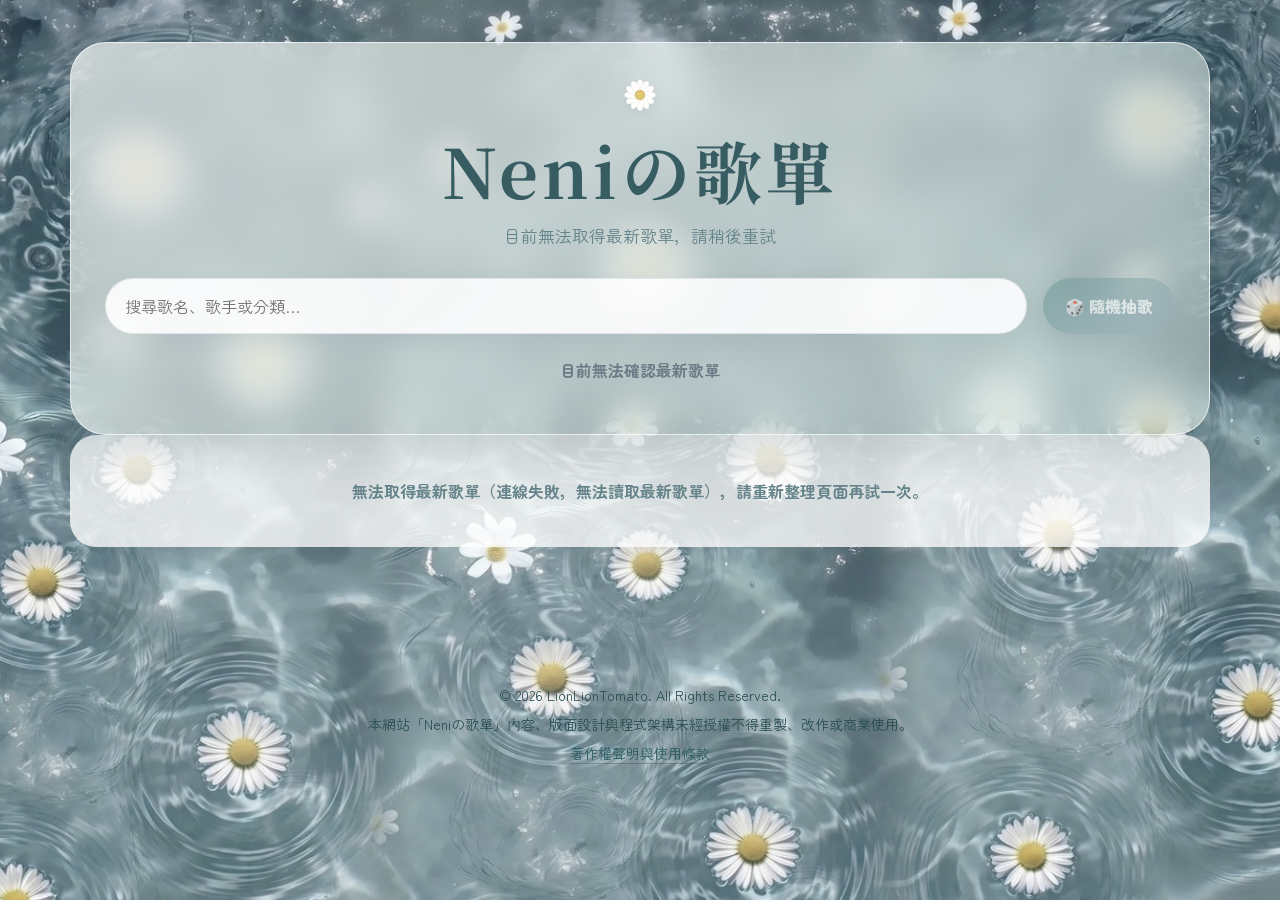
<file: index.html>
<!doctype html>
<html lang="zh-Hant">
<head>
  <meta charset="UTF-8">
  <meta name="viewport" content="width=device-width, initial-scale=1, viewport-fit=cover">
  <meta http-equiv="Cache-Control" content="no-cache, no-store, must-revalidate">
  <meta name="theme-color" content="#eaf4f9">
  <meta name="description" content="Neniの歌單｜搜尋歌名、歌手、分類，隨機抽歌與複製歌曲。">
  <!-- 注意：GitHub Pages 的實際 HTTP 快取標頭由平台控制；以下 meta 不能取代伺服器端快取設定。 -->
  <meta http-equiv="Cache-Control" content="no-cache, no-store, must-revalidate">
  <meta http-equiv="Pragma" content="no-cache">
  <meta http-equiv="Expires" content="0">
  <title>Neniの歌單</title>
  <link rel="icon" type="image/svg+xml" href="./assets/daisy-icon.svg?v=20261105-neni-v3">
  <link rel="icon" type="image/png" sizes="192x192" href="./assets/favicon-192.png?v=20261105-neni-v3">
  <link rel="apple-touch-icon" href="./assets/apple-touch-icon.png?v=20261105-neni-v3">
  <link rel="preconnect" href="https://fonts.googleapis.com">
  <link rel="preconnect" href="https://fonts.gstatic.com" crossorigin>
  <link href="https://fonts.googleapis.com/css2?family=Noto+Serif+TC:wght@500;700&family=Zen+Maru+Gothic:wght@400;500;700&display=swap" rel="stylesheet">
  <link rel="stylesheet" href="./style.css?v=20261105-neni-v3">
  <script defer src="./script.js?v=20261105-title-sync-v4"></script>
  <link rel="apple-touch-icon" href="./assets/apple-touch-icon.png?v=20261105-neni-v3">
</head>
<body class="settings-pending">
  <div class="float-layer" id="floatLayer" aria-hidden="true"></div>
  <main class="wrap">
    <section class="hero" aria-label="Neni歌單搜尋與篩選">
      <span class="eyebrow"><img src="./assets/daisy-icon.svg?v=20261105-neni-v3" alt="Neniの歌單白色雛菊圖示" width="36" height="36"></span>
      <h1 id="siteTitle">Neniの歌單</h1>
      <p id="siteSubtitle">讀取最新歌曲中…</p>
      <div class="controls">
        <label class="sr-only" for="search">搜尋歌名、歌手或分類</label>
        <input class="search" id="search" type="search" autocomplete="off" placeholder="搜尋歌名、歌手或分類…">
        <button class="random" id="randomBtn" type="button" disabled>🎲 隨機抽歌</button>
      </div>
      <div class="tags" id="tags" aria-label="分類篩選"></div>
      <div class="meta">
        <span id="count" aria-live="polite">讀取最新歌單中…</span>
      </div>
    </section>
    <section class="grid" id="grid" aria-label="歌曲列表" aria-busy="true"></section>
    <div class="empty" id="empty" role="status">沒有找到符合條件的歌曲</div>
  </main>
  <footer class="site-footer">
    <p>© 2026 LionLionTomato. All Rights Reserved.</p>
    <p>本網站「Neniの歌單」內容、版面設計與程式架構未經授權不得重製、改作或商業使用。</p>
    <p><a href="./copyright.html">著作權聲明與使用條款</a></p>
  </footer>
  <div class="modal" id="modal" aria-hidden="true" role="dialog" aria-modal="true" aria-labelledby="modalTitle">
    <div class="modal-card">
      <img class="modal-fish" src="./assets/daisy-icon.svg?v=20261105-neni-v3" alt="" width="56" height="56">
      <h2 id="modalTitle">🌼 Neni 推薦</h2>
      <div class="big" id="pickSong"></div>
      <div id="pickArtist"></div>
      <div class="modal-actions">
        <button class="copy modal-copy" id="copyPickBtn" type="button">📋 複製歌名＋歌手</button>
        <button class="close" id="closeModal" type="button">就這個了!</button>
      </div>
    </div>
  </div>
</body>
</html>
</file>
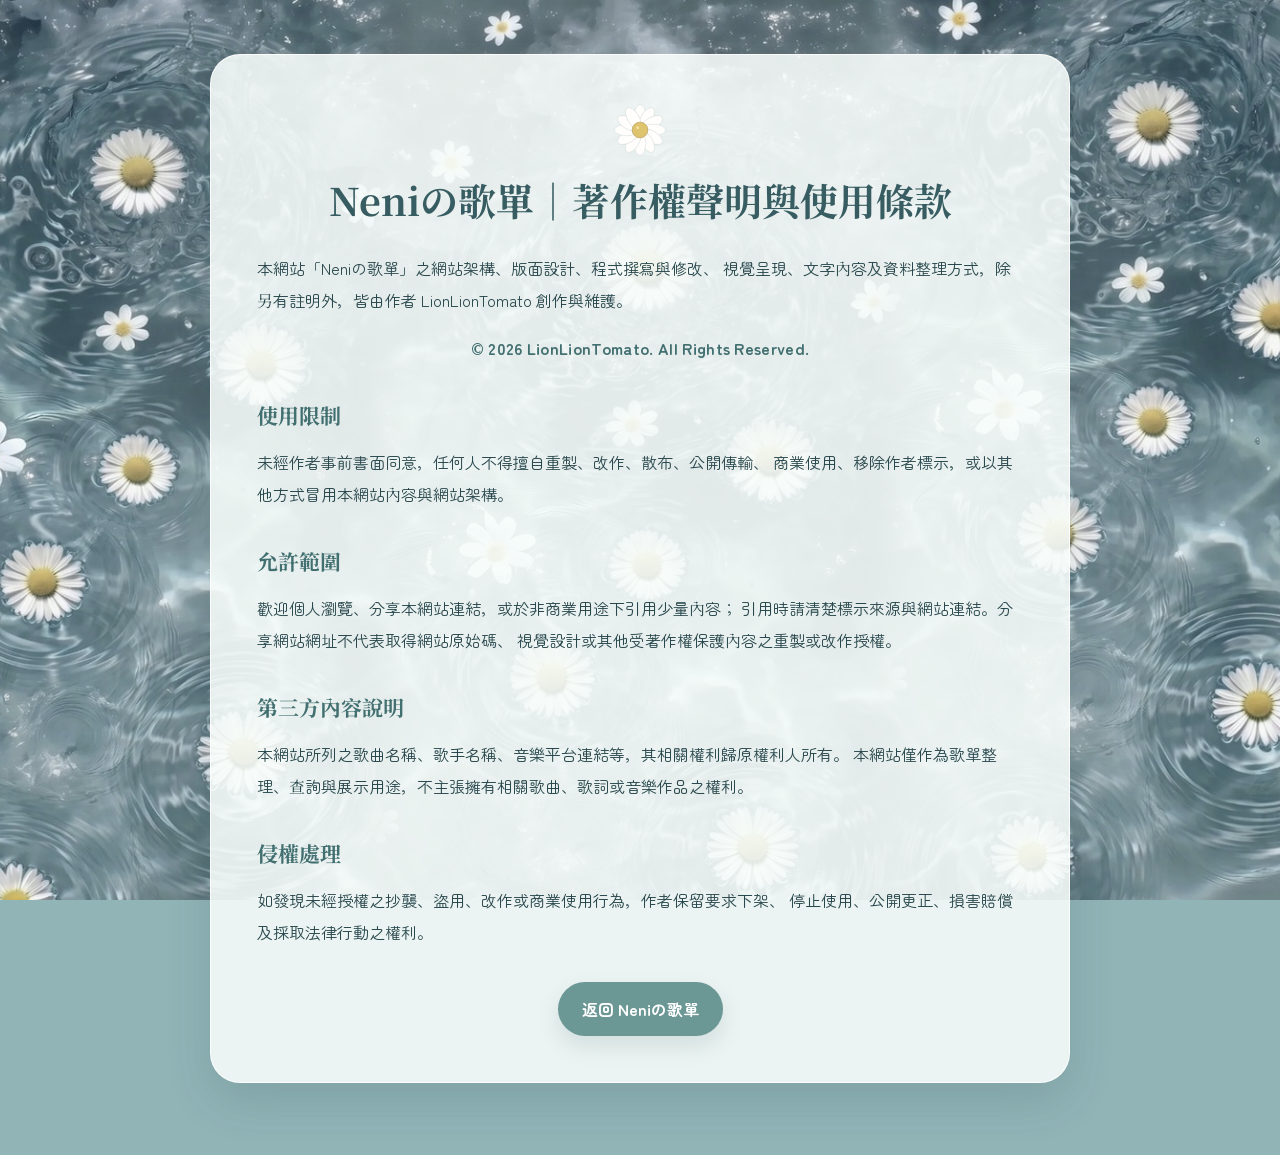
<file: copyright.html>
<!doctype html>
<html lang="zh-Hant">
<head>
  <meta charset="UTF-8">
  <meta name="viewport" content="width=device-width, initial-scale=1.0">
  <meta http-equiv="Cache-Control" content="no-cache, no-store, must-revalidate">
  <meta http-equiv="Pragma" content="no-cache">
  <meta http-equiv="Expires" content="0">
  <meta name="theme-color" content="#dceae6">
  <meta name="description" content="Neniの歌單著作權聲明與使用條款。">
  <title>著作權聲明與使用條款｜Neniの歌單</title>
  <link rel="icon" type="image/svg+xml" href="./assets/daisy-icon.svg?v=20261105-neni-v4">
  <link rel="icon" type="image/png" sizes="192x192" href="./assets/favicon-192.png?v=20261105-neni-v4">
  <link rel="apple-touch-icon" href="./assets/apple-touch-icon.png?v=20261105-neni-v4">
  <link rel="preconnect" href="https://fonts.googleapis.com">
  <link rel="preconnect" href="https://fonts.gstatic.com" crossorigin>
  <link href="https://fonts.googleapis.com/css2?family=Noto+Serif+TC:wght@500;700&family=Zen+Maru+Gothic:wght@400;500;700&display=swap" rel="stylesheet">
  <link rel="stylesheet" href="./style.css?v=20261105-neni-v4">
  <style>
    .legal-wrap{max-width:900px;margin:0 auto;padding:54px 20px 72px}
    .legal-card{padding:clamp(24px,5vw,46px);border-radius:30px;background:rgba(248,253,251,.88);border:1px solid rgba(255,255,255,.82);box-shadow:0 18px 45px rgba(36,68,75,.16);line-height:2;color:#29484d}
    .legal-mark{display:block;width:58px;height:58px;margin:0 auto 12px}
    .legal-card h1{margin:0 0 24px;text-align:center;font-family:'Noto Serif TC',serif;font-size:clamp(27px,4vw,38px);color:#375c61;line-height:1.5}
    .legal-card h2{margin:30px 0 8px;font-family:'Noto Serif TC',serif;font-size:21px;color:#426f70}
    .legal-card p{margin:10px 0 16px}
    .legal-copyright{text-align:center;font-weight:700;color:#426f70;letter-spacing:.02em}
    .legal-back{display:flex;justify-content:center;margin-top:34px}
    .legal-back a{display:inline-block;padding:11px 24px;border-radius:999px;background:#6b9795;color:#fff;text-decoration:none;font-weight:700;box-shadow:0 10px 22px rgba(64,89,105,.14)}
    .legal-back a:hover{background:#557f7e}
    @media(max-width:600px){.legal-wrap{padding:26px 14px 48px}.legal-card{border-radius:24px}}
  </style>
</head>
<body>
  <main class="legal-wrap">
    <article class="legal-card">
      <img class="legal-mark" src="./assets/daisy-icon.svg?v=20261105-neni-v4" alt="白色雛菊">
      <h1>Neniの歌單｜著作權聲明與使用條款</h1>

      <p>
        本網站「Neniの歌單」之網站架構、版面設計、程式撰寫與修改、
        視覺呈現、文字內容及資料整理方式，除另有註明外，皆由作者
        LionLionTomato 創作與維護。
      </p>

      <p class="legal-copyright">© 2026 LionLionTomato. All Rights Reserved.</p>

      <h2>使用限制</h2>
      <p>
        未經作者事前書面同意，任何人不得擅自重製、改作、散布、公開傳輸、
        商業使用、移除作者標示，或以其他方式冒用本網站內容與網站架構。
      </p>

      <h2>允許範圍</h2>
      <p>
        歡迎個人瀏覽、分享本網站連結，或於非商業用途下引用少量內容；
        引用時請清楚標示來源與網站連結。分享網站網址不代表取得網站原始碼、
        視覺設計或其他受著作權保護內容之重製或改作授權。
      </p>

      <h2>第三方內容說明</h2>
      <p>
        本網站所列之歌曲名稱、歌手名稱、音樂平台連結等，其相關權利歸原權利人所有。
        本網站僅作為歌單整理、查詢與展示用途，不主張擁有相關歌曲、歌詞或音樂作品之權利。
      </p>

      <h2>侵權處理</h2>
      <p>
        如發現未經授權之抄襲、盜用、改作或商業使用行為，作者保留要求下架、
        停止使用、公開更正、損害賠償及採取法律行動之權利。
      </p>

      <div class="legal-back">
        <a href="./index.html">返回 Neniの歌單</a>
      </div>
    </article>
  </main>
</body>
</html>
</file>
<file: style.css>
:root{
  --blue-900:#375c61; --blue-800:#557b7f; --blue-700:#6b9795; --blue-600:#8faaa6;
  --blue-300:#cbded9; --blue-200:#dceae6; --blue-100:#edf6f2;
  --cream:#f3f7f2; --ink:#29484d; --muted:#66858a; --white:rgba(255,255,255,.78);
  --shadow:0 18px 45px rgba(64,89,105,.18); --radius:26px;
}
*{box-sizing:border-box}
html{scroll-behavior:smooth}
/* 最新標題尚未從 Google 試算表確認前先隱藏，避免預設舊標題閃現。 */
.settings-pending #siteTitle,
.settings-pending #siteSubtitle{visibility:hidden}
body{
  margin:0;min-height:100vh;color:var(--ink);
  font-family:'Zen Maru Gothic','Noto Serif TC',system-ui,sans-serif;
  overflow-x:hidden;background-color:#bfd5d5;
  background-image:linear-gradient(rgba(245,251,250,.06),rgba(233,244,242,.16)),url('./assets/neni-background-desktop.jpg?v=20261105-neni-v3');
  background-size:cover;background-position:center top;background-repeat:no-repeat;background-attachment:fixed;
}
.float-layer{position:fixed;inset:0;pointer-events:none;overflow:hidden;z-index:0}
.float{
  position:absolute;bottom:-8vh;left:var(--left);font-size:clamp(18px,2.5vw,32px);
  opacity:.22;color:rgba(64,89,105,.36);filter:drop-shadow(0 8px 12px rgba(64,89,105,.14));
  animation:rise var(--dur) linear infinite;animation-delay:var(--delay);
}
@keyframes rise{
  0%{transform:translateY(0) rotate(0deg);opacity:0}
  18%{opacity:.25}72%{opacity:.19}100%{transform:translateY(-112vh) rotate(180deg);opacity:0}
}
.wrap{position:relative;z-index:1;max-width:1180px;margin:0 auto;padding:42px 20px 70px}
.hero{
  padding:34px;border-radius:36px;
  background:linear-gradient(135deg,rgba(255,255,255,.68),rgba(234,243,242,.56));
  box-shadow:0 18px 45px rgba(36,68,75,.14);border:1px solid rgba(255,255,255,.70);
  -webkit-backdrop-filter:blur(18px);backdrop-filter:blur(18px);
  text-align:center;display:flex;flex-direction:column;align-items:center;
}
.eyebrow{
  display:inline-flex;align-items:center;justify-content:center;
  padding:0;border-radius:0;background:transparent;margin:0 auto;text-align:center;
}
.eyebrow img{display:block;width:36px;height:36px;object-fit:contain;filter:drop-shadow(0 4px 8px rgba(64,89,105,.12))}
.hero h1{
  font-family:'Noto Serif TC',serif;font-size:clamp(36px,6vw,68px);line-height:1.1;
  margin:20px 0 12px;color:var(--blue-900);letter-spacing:.06em;text-align:center;width:100%;
}
.hero p{margin:0;color:var(--muted);font-size:17px;line-height:1.9;text-align:center;width:100%}
.controls{display:grid;grid-template-columns:1fr auto;gap:16px;margin:26px 0 18px;width:100%}
.search{
  width:100%;border:0;outline:0;border-radius:999px;background:rgba(255,255,255,.88);
  padding:16px 20px;font-size:16px;color:var(--ink);
  box-shadow:inset 0 0 0 1px rgba(111,135,149,.18),0 10px 22px rgba(64,89,105,.08);
  font-family:inherit;
}
.search:focus-visible,.tag:focus-visible,.random:focus-visible,.copy:focus-visible,.close:focus-visible{
  outline:3px solid #79b2a9;outline-offset:3px;
}
.random{
  border:0;border-radius:999px;padding:0 22px;background:linear-gradient(135deg,#6b9795,#9aaeb8);
  color:white;font-family:inherit;font-weight:800;font-size:16px;cursor:pointer;
  box-shadow:0 14px 30px rgba(64,89,105,.23);transition:.22s;
}
.random:hover:not(:disabled){transform:translateY(-2px)}
.random:disabled{opacity:.55;cursor:not-allowed}
.tags{display:flex;flex-wrap:wrap;gap:10px;margin:20px 0 26px;width:100%}
.tags:empty{margin:0}
.tag{
  --tag:#8fa3ad;--tagLight:#eef3f5;
  border:1px solid rgba(82,109,126,.14);background:linear-gradient(135deg,rgba(255,255,255,.84),var(--tagLight));
  color:#526b78;padding:10px 16px;border-radius:999px;font-family:inherit;font-weight:800;cursor:pointer;
  box-shadow:0 9px 18px rgba(64,89,105,.08);transition:.22s;
}
.tag:hover{transform:translateY(-2px);box-shadow:0 13px 26px rgba(64,89,105,.14)}
.tag.active{
  background:linear-gradient(135deg,var(--tag),#4b7977);color:white;border-color:transparent;
  box-shadow:0 15px 28px rgba(64,89,105,.25);transform:translateY(-2px);
}
.meta{
  display:flex;align-items:center;justify-content:center;gap:12px;
  margin:6px 2px 18px;width:100%;color:#6b7c86;font-weight:700;text-align:center;
}
#count{display:block;width:100%;text-align:center}
.grid{display:grid;grid-template-columns:repeat(auto-fill,minmax(230px,1fr));gap:18px}
.card{
  position:relative;min-height:150px;padding:22px 18px 56px;border-radius:var(--radius);
  background:linear-gradient(145deg,rgba(255,255,255,.60),rgba(233,242,241,.46));
  border:1px solid rgba(255,255,255,.72);box-shadow:0 15px 28px rgba(44,73,79,.09);
  overflow:hidden;transition:.22s;isolation:isolate;
  -webkit-backdrop-filter:blur(7px);backdrop-filter:blur(7px);
}
.card:hover{transform:translateY(-4px)}
.decor-fish{
  position:absolute;right:15px;top:12px;width:56px;height:56px;padding:6px;object-fit:contain;
  border-radius:18px;background:rgba(111,135,149,.10);border:1px solid rgba(111,135,149,.10);
  box-shadow:0 10px 22px rgba(64,89,105,.08);opacity:.63;transform:rotate(-10deg);
  pointer-events:none;z-index:0;
}
.song,.artist,.cat{position:relative;z-index:1}
.song{
  font-family:'Noto Serif TC',serif;font-size:24px;font-weight:700;color:var(--blue-900);
  margin:0 0 9px;padding-right:70px;overflow-wrap:anywhere;
}
.artist{font-size:15px;color:var(--muted);font-weight:700;margin-bottom:12px;overflow-wrap:anywhere}
.cat{
  display:inline-flex;max-width:100%;padding:6px 11px;border-radius:999px;
  background:rgba(111,135,149,.13);color:#5e7480;font-size:13px;font-weight:700;line-height:1.5;
}
.copy{
  position:absolute;right:14px;bottom:14px;z-index:2;border:0;border-radius:999px;
  padding:8px 13px;background:#d9eae5;color:#526b78;font-family:inherit;font-weight:800;cursor:pointer;transition:.2s;
}
.copy:hover{background:#c3dad4}.copy.done{background:#7f9aaa;color:#fff}
.empty{
  display:none;text-align:center;padding:44px;border-radius:26px;
  background:rgba(255,255,255,.77);color:#66858a;font-weight:700;
}
.modal{
  position:fixed;inset:0;z-index:8;display:none;place-items:center;
  background:rgba(42,57,66,.28);-webkit-backdrop-filter:blur(6px);backdrop-filter:blur(6px);padding:18px;
}
.modal.show{display:grid}
.modal-card{
  max-width:430px;width:100%;background:linear-gradient(135deg,rgba(255,255,255,.95),rgba(233,245,241,.92));
  border-radius:30px;padding:30px;box-shadow:0 30px 70px rgba(42,57,66,.28);text-align:center;
}
.modal-fish{margin:0 auto 6px;display:block;opacity:.84}
.modal h2{font-family:'Noto Serif TC',serif;margin:0 0 12px;color:#375c61}
.modal .big{
  font-size:30px;font-family:'Noto Serif TC',serif;font-weight:700;
  margin:12px 0;color:#375c61;overflow-wrap:anywhere;
}
.close{
  margin-top:0;border:0;border-radius:999px;background:#6b9795;color:white;
  padding:11px 20px;font-family:inherit;font-weight:800;cursor:pointer;
}
.modal-actions{display:flex;flex-direction:column;gap:10px;margin-top:16px}
.modal-copy{position:static;right:auto;bottom:auto;display:inline-flex;align-items:center;justify-content:center;padding:11px 18px;background:rgba(214,233,227,.95);color:#46666b;box-shadow:0 10px 22px rgba(64,89,105,.12)}
.modal-copy:hover{background:#cde5df}
.site-footer{
  position:relative;z-index:2;max-width:980px;margin:40px auto 24px;padding:22px 18px;
  text-align:center;font-family:'Zen Maru Gothic','Noto Serif TC',serif;
  color:rgba(48,70,84,.86);font-size:14px;line-height:1.8;
}
.site-footer p{margin:4px 0}
.site-footer a{color:rgba(48,70,84,.95);text-decoration:none;border-bottom:1px solid rgba(48,70,84,.35)}
.site-footer a:hover{opacity:.75}
.sr-only{position:absolute;width:1px;height:1px;overflow:hidden;clip:rect(0,0,0,0);white-space:nowrap}
@media(max-width:768px){
  body{
    background-image:linear-gradient(rgba(245,251,250,.07),rgba(234,244,242,.18)),url('./assets/neni-background-mobile.jpg?v=20261105-neni-v3');
    background-size:cover;background-position:center top;background-attachment:scroll;background-repeat:no-repeat;
  }
  .float{font-size:clamp(16px,5vw,26px);opacity:.20}
}
@media(max-width:680px){
  .wrap{padding:24px 14px 50px}
  .hero{padding:24px 18px;border-radius:28px}
  .controls{grid-template-columns:1fr}
  .random{height:50px}
  .grid{grid-template-columns:1fr}
  .tag{padding:10px 13px}
  .decor-fish{right:14px;top:12px;width:52px;height:52px}
  .song{padding-right:64px}
}
@media(max-width:480px){.float{opacity:.15}.hero h1{letter-spacing:.025em}}
@media(prefers-reduced-motion:reduce){*,*::before,*::after{animation:none!important;scroll-behavior:auto!important;transition:none!important}}

/* Neni-specific colors only; preserve reference layout measurements. */
body{background-color:#91b4b7;background-image:linear-gradient(rgba(241,249,247,.08),rgba(239,248,246,.14)),url('./assets/neni-background-desktop.jpg?v=20261105-neni-v3')}
.hero{background:linear-gradient(135deg,rgba(249,253,250,.66),rgba(219,237,231,.52))}
.card{background:linear-gradient(145deg,rgba(255,255,255,.58),rgba(228,242,236,.42))}
.decor-fish{background:rgba(228,244,238,.36);border-color:rgba(204,225,217,.52);opacity:.93}
.tag{color:#496e72}.site-footer{color:#294d52}.site-footer a{color:#2b5f65}
.legal-wrap{position:relative;z-index:1;max-width:840px;margin:55px auto;padding:0 20px}
.legal-card{padding:34px;border-radius:28px;background:rgba(250,254,251,.88);box-shadow:var(--shadow);line-height:1.9}
.legal-card h1,.legal-card h2{color:#375c61}.legal-card a{color:#375c61}
@media(max-width:768px){body{background-image:linear-gradient(rgba(239,249,245,.05),rgba(243,249,247,.16)),url('./assets/neni-background-mobile.jpg?v=20261105-neni-v3');background-size:cover;background-position:center top;background-repeat:no-repeat;background-attachment:scroll}}
</file>
